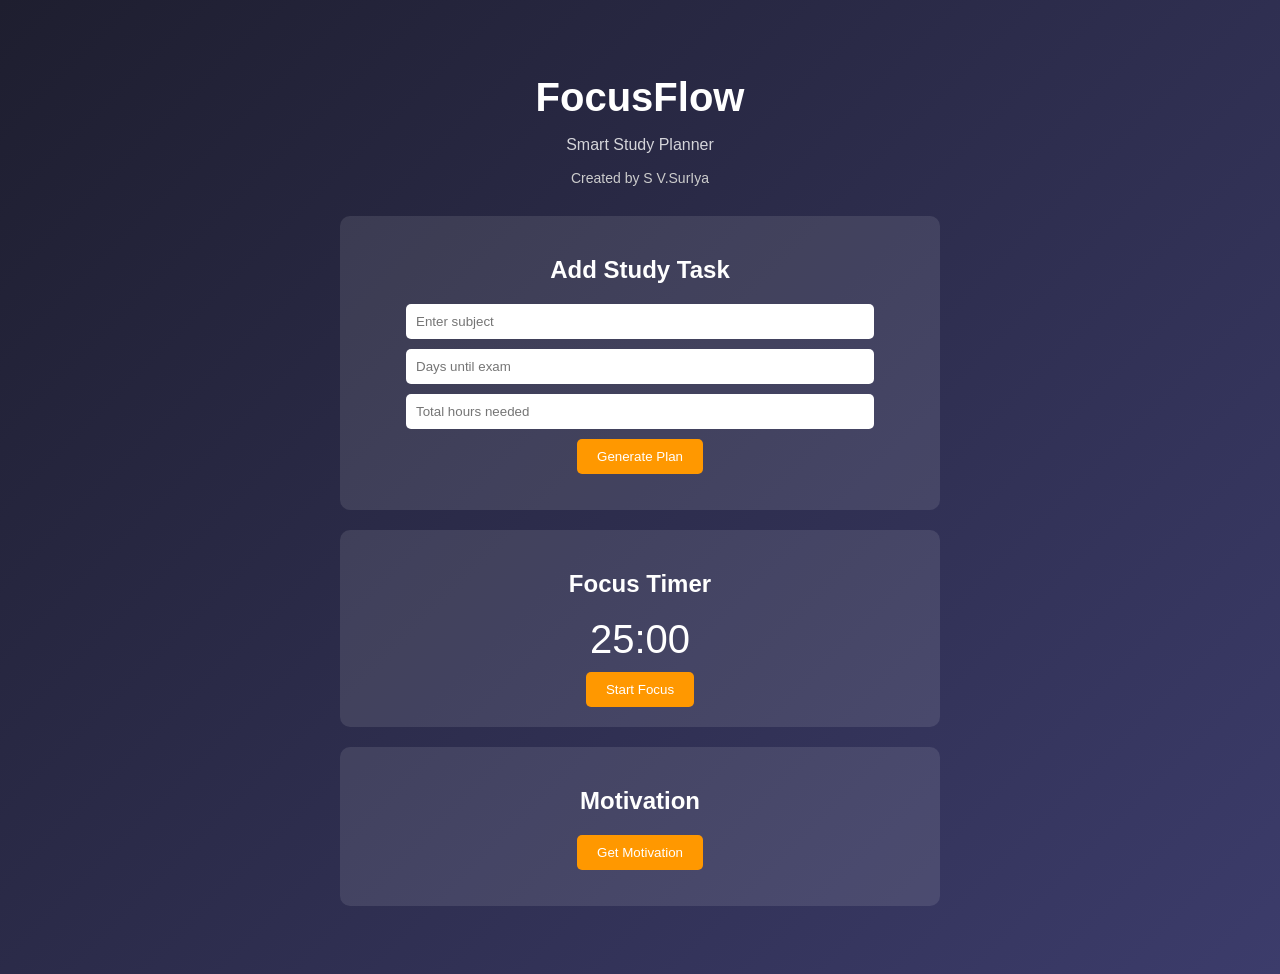
<file: index.html>
<!DOCTYPE html>
<html lang="en">
<head>
<meta charset="UTF-8">
<title>FocusFlow - Smart Study Planner</title>
<link rel="stylesheet" href="style.css">
</head>

<body>

<div class="container">

<h1>FocusFlow</h1>
<p class="tag">Smart Study Planner</p>
<p class="creator">Created by S V.SurIya</p>

<div class="box">

<h2>Add Study Task</h2>

<input id="subject" placeholder="Enter subject">

<input id="days" type="number" placeholder="Days until exam">

<input id="hours" type="number" placeholder="Total hours needed">

<button onclick="generatePlan()">Generate Plan</button>

<p id="plan"></p>

</div>

<div class="box">

<h2>Focus Timer</h2>

<p id="timer">25:00</p>

<button onclick="startTimer()">Start Focus</button>

</div>

<div class="box">

<h2>Motivation</h2>

<button onclick="motivate()">Get Motivation</button>

<p id="quote"></p>

</div>

</div>

<script src="script.js"></script>
</body>

</html>
</file>
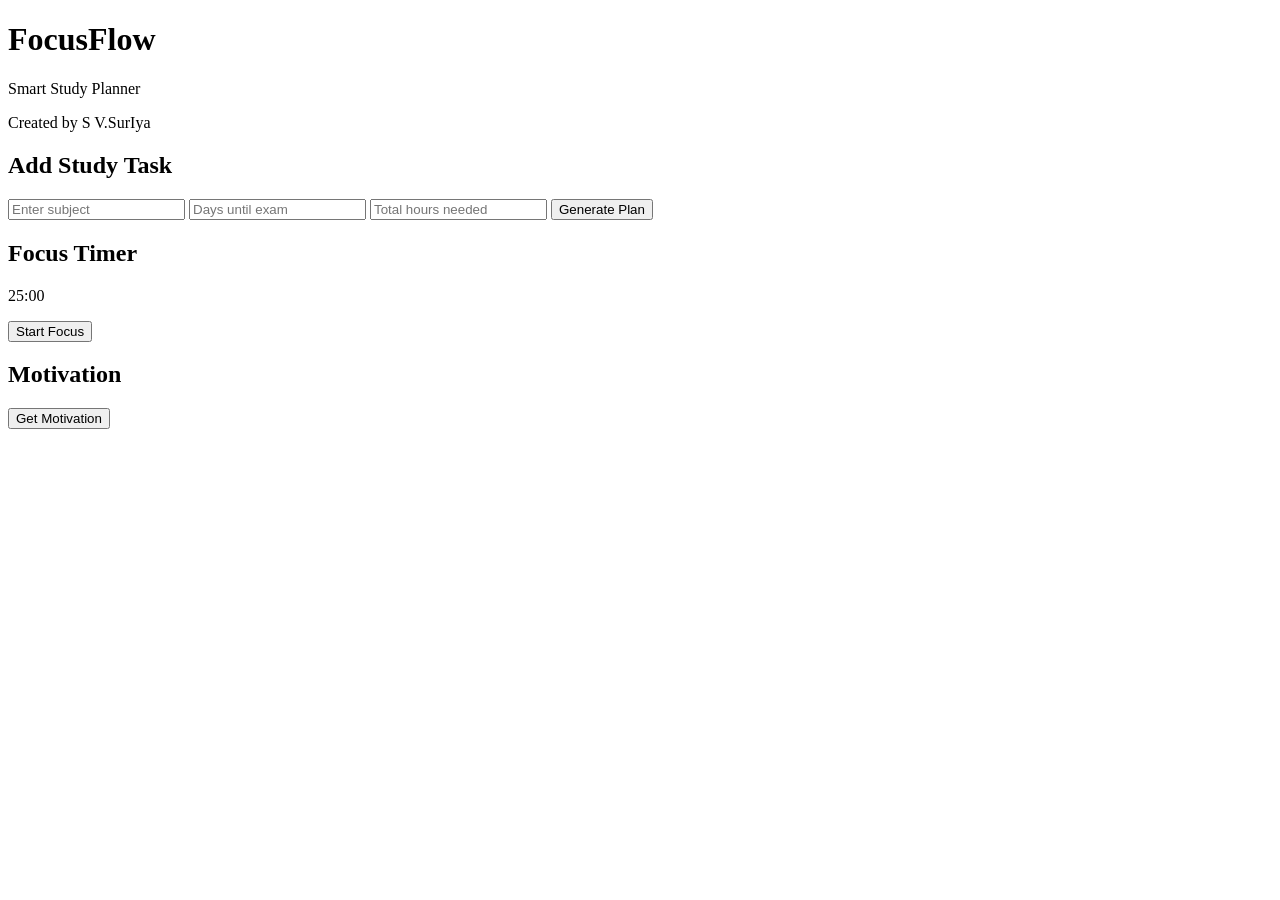
<file: focusapp/index.html>
<!DOCTYPE html>
<html lang="en">
<head>
<meta charset="UTF-8">
<title>FocusFlow - Smart Study Planner</title>
<link rel="stylesheet" href="style.css">
</head>

<body>

<div class="container">

<h1>FocusFlow</h1>
<p class="tag">Smart Study Planner</p>
<p class="creator">Created by S V.SurIya</p>

<div class="box">

<h2>Add Study Task</h2>

<input id="subject" placeholder="Enter subject">

<input id="days" type="number" placeholder="Days until exam">

<input id="hours" type="number" placeholder="Total hours needed">

<button onclick="generatePlan()">Generate Plan</button>

<p id="plan"></p>

</div>

<div class="box">

<h2>Focus Timer</h2>

<p id="timer">25:00</p>

<button onclick="startTimer()">Start Focus</button>

</div>

<div class="box">

<h2>Motivation</h2>

<button onclick="motivate()">Get Motivation</button>

<p id="quote"></p>

</div>

</div>

<script src="script.js"></script>
</body>
</html>
</file>
<file: style.css>
body{
font-family: Arial;
background: linear-gradient(135deg,#1e1e2f,#3c3c6b);
color:white;
text-align:center;
padding:40px;
}

.container{
max-width:600px;
margin:auto;
}

h1{
font-size:40px;
margin-bottom:5px;
}

.tag{
opacity:0.8;
}

.creator{
font-size:14px;
margin-bottom:30px;
color:#ccc;
}

.box{
background:rgba(255,255,255,0.1);
padding:20px;
margin:20px 0;
border-radius:10px;
}

input{
display:block;
margin:10px auto;
padding:10px;
width:80%;
border:none;
border-radius:5px;
}

button{
padding:10px 20px;
border:none;
border-radius:5px;
background:#ff9800;
color:white;
cursor:pointer;
}

button:hover{
background:#ff7300;
}

#timer{
font-size:40px;
margin:10px;
}
</file>
<file: focusapp/style.css>
function generatePlan(){

let subject=document.getElementById("subject").value
let days=document.getElementById("days").value
let hours=document.getElementById("hours").value

let perDay=(hours/days).toFixed(1)

document.getElementById("plan").innerText=
"To master "+subject+" you should study "+perDay+
" hours per day for "+days+" days."
}

let time=1500
let interval

function startTimer(){

interval=setInterval(function(){

let minutes=Math.floor(time/60)
let seconds=time%60

document.getElementById("timer").innerText=
minutes+":"+(seconds<10?"0":"")+seconds

time--

if(time<0){
clearInterval(interval)
alert("Great job! Focus session completed.")
}

},1000)
}

function motivate(){

let quotes=[

"Success comes from daily discipline.",

"Small progress is still progress.",

"Focus today, succeed tomorrow.",

"Consistency beats talent.",

"Your future self will thank you."

]

let random=Math.floor(Math.random()*quotes.length)

document.getElementById("quote").innerText=quotes[random]

}
</file>
